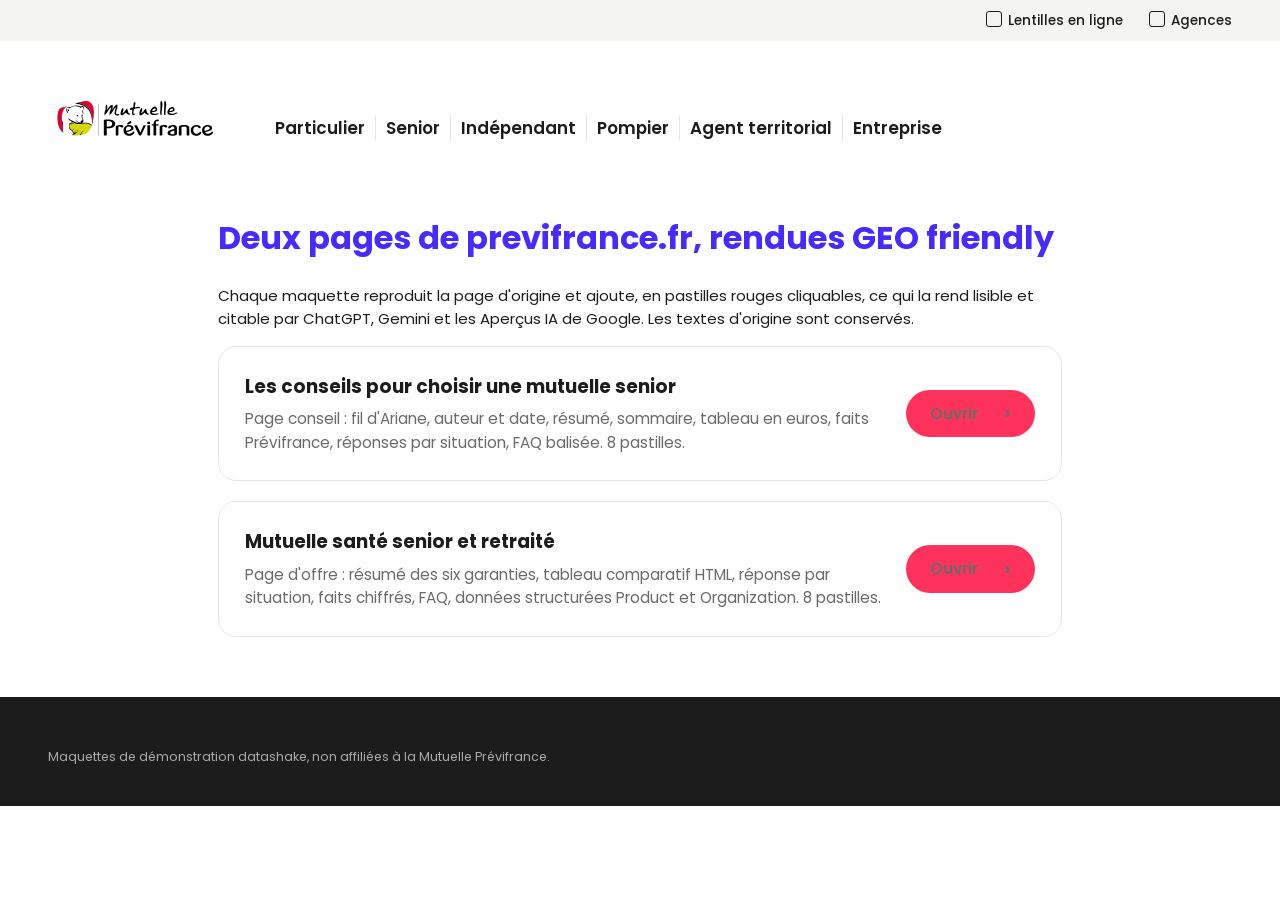
<file: index.html>
<!doctype html>
<html lang="fr">
<head>
<meta charset="utf-8">
<meta name="viewport" content="width=device-width, initial-scale=1.0">
<title>Maquettes GEO Prévifrance — datashake</title>
<meta name="robots" content="noindex, nofollow">
<link rel="stylesheet" href="assets/pf-site.css">
<style>
 .list{max-width:900px;margin:60px auto;padding:0 28px}
 .list h1{font-size:2rem;color:var(--blue)}
 .list .item{border:1px solid var(--line);border-radius:18px;padding:26px;margin:0 0 20px;display:flex;justify-content:space-between;gap:20px;align-items:center}
 .list .item b{display:block;font-size:1.15rem;margin-bottom:6px}.list .item span{color:var(--grey);font-size:.95rem}
</style>
</head>
<body>
<div class="topbar"><div class="wrap"><span>Lentilles en ligne</span><span>Agences</span></div></div>
<div class="header"><div class="wrap">
  <a class="logo" href="#" aria-label="Mutuelle Prévifrance"><img src="assets/logo-previfrance.svg" alt="Mutuelle Prévifrance"></a>
  <nav><a href="#">Particulier</a><a href="#">Senior</a><a href="#">Indépendant</a><a href="#">Pompier</a><a href="#">Agent territorial</a><a href="#">Entreprise</a></nav>
</div></div>
<main class="list">
  <h1>Deux pages de previfrance.fr, rendues GEO friendly</h1>
  <p>Chaque maquette reproduit la page d'origine et ajoute, en pastilles rouges cliquables, ce qui la rend lisible et citable par ChatGPT, Gemini et les Aperçus IA de Google. Les textes d'origine sont conservés.</p>
  <a class="item" href="conseils-mutuelle-senior.html"><div><b>Les conseils pour choisir une mutuelle senior</b><span>Page conseil : fil d'Ariane, auteur et date, résumé, sommaire, tableau en euros, faits Prévifrance, réponses par situation, FAQ balisée. 8 pastilles.</span></div><span class="btn-pink">Ouvrir</span></a>
  <a class="item" href="mutuelle-sante-senior.html"><div><b>Mutuelle santé senior et retraité</b><span>Page d'offre : résumé des six garanties, tableau comparatif HTML, réponse par situation, faits chiffrés, FAQ, données structurées Product et Organization. 8 pastilles.</span></div><span class="btn-pink">Ouvrir</span></a>
</main>
<footer><div class="wrap"><div class="legal" style="border:0;margin:0;padding:0">Maquettes de démonstration datashake, non affiliées à la Mutuelle Prévifrance.</div></div></footer>
</body>
</html>
</file>
<file: assets/pf-site.css>
/* Reproduction fidele de la DA previfrance.fr pour la maquette GEO datashake. Non affiliee a la Mutuelle Previfrance. */
@import url('https://fonts.googleapis.com/css2?family=Poppins:wght@400;500;600;700;800&family=IBM+Plex+Mono:wght@500;600&display=swap');
:root{--pink:#FF325B;--pink-soft:#FFD8DF;--violet:#886AEC;--blue:#472AFD;--ink:#1c1c1c;--ink-soft:#4a4a4a;--grey:#6a6a6a;--line:#e6e6e3;--paper:#F4F4F2;--navy:#1d1a3a;
 --geo:#d1004b;--geo-dark:#a30039;--geo-soft:#fff0f4;--geo-line:#ffb9cd;--radius-s:8px;--radius-m:14px;--radius-l:22px}
*{box-sizing:border-box}html,body{overflow-x:clip}
body{margin:0;font-family:'Poppins',system-ui,sans-serif;color:var(--ink);font-size:15px;line-height:1.55;background:#fff}
a{color:inherit;text-decoration:none}
.wrap{max-width:1240px;margin:0 auto;padding:0 28px}
/* header previfrance */
.topbar{background:var(--paper);font-size:.85rem;font-weight:500}
.topbar .wrap{display:flex;justify-content:flex-end;gap:26px;padding-top:10px;padding-bottom:10px}
.topbar span::before{content:'';display:inline-block;width:14px;height:14px;border:1.6px solid var(--ink);border-radius:3px;margin-right:6px;vertical-align:-2px}
.header .wrap{display:flex;align-items:flex-end;height:112px;padding-bottom:12px;position:relative}
.header .logo img{height:50px;display:block;margin-right:52px;margin-bottom:-2px}
.header nav{display:flex;font-weight:600;font-size:1.05rem}
.header nav a{padding:0 10px;border-left:1px solid var(--line)}.header nav a:first-child{border:0;padding-left:0}
.header .right{position:absolute;right:28px;top:14px;display:flex;flex-direction:column;gap:8px;align-items:flex-end}
.btn-violet,.btn-pink{display:inline-flex;align-items:center;gap:26px;color:#fff;border-radius:999px;padding:12px 24px;font-weight:600;font-size:1rem}
.btn-violet{background:var(--violet)}.btn-pink{background:var(--pink)}
.btn-violet::after,.btn-pink::after{content:'›';font-size:1.3rem;line-height:1}
/* hero bandeau */
.hero{position:relative;margin:0}.hero img{width:100%;display:block;max-height:420px;object-fit:cover}
.hero-box{position:absolute;left:50%;top:50%;transform:translate(-50%,-50%);background:#fff;padding:34px 40px;max-width:560px;box-shadow:0 20px 40px -20px rgba(0,0,0,.35)}
.hero-box h1,.hero-box .h1{color:var(--blue);font-weight:700;font-size:1.9rem;line-height:1.15;margin:0 0 12px;text-transform:uppercase}
.hero-box h1 mark{background:var(--blue);color:#fff;padding:0 4px}
.hero-box .tag{display:inline-block;background:var(--pink);color:#fff;font-weight:700;padding:2px 8px;margin:0 0 12px}
.hero-box p{margin:0 0 18px;font-weight:500}
/* contenu */
.content{max-width:860px;margin:0 auto;padding:0 28px}
.content h1{font-size:2.3rem;font-weight:700;line-height:1.15;margin:34px 0 18px;color:var(--ink)}
.content h2{font-size:1.65rem;font-weight:700;margin:52px 0 16px;color:var(--blue)}
.content h3{font-size:1.15rem;font-weight:700;margin:28px 0 8px}
.content p{margin:0 0 16px;font-size:1rem;color:var(--ink-soft)}
.content ul,.content ol{color:var(--ink-soft);padding-left:22px}.content li{margin:0 0 8px}
.lead{font-size:1.1rem;font-weight:500;color:var(--ink)}
.breadcrumb{font-size:.82rem;color:var(--grey);margin:18px 0 0;display:flex;gap:8px;flex-wrap:wrap}.breadcrumb .sep{opacity:.5}
.author{display:flex;align-items:center;gap:14px;margin:0 0 26px;font-size:.88rem;color:var(--grey)}
.author .av{width:44px;height:44px;border-radius:50%;background:var(--pink-soft);display:flex;align-items:center;justify-content:center;font-weight:700;color:var(--pink)}
.author b{color:var(--ink);display:block}
.cta-band{background:var(--paper);border-radius:18px;padding:26px 30px;display:flex;align-items:center;justify-content:space-between;gap:20px;margin:40px 0}
.cta-band b{font-size:1.15rem;color:var(--blue);display:block}.cta-band span{color:var(--grey)}
.toc{border:1px solid var(--line);border-radius:14px;padding:18px 24px;margin:0 0 30px;font-size:.95rem}
.toc b{display:block;margin-bottom:8px}.toc ol{margin:0;padding-left:20px;columns:2;column-gap:30px}.toc li{margin:0 0 6px}.toc a{color:var(--blue);font-weight:500}
.dossier{display:grid;grid-template-columns:1fr 1fr;gap:20px}.dossier>div{border:1px solid var(--line);border-radius:16px;padding:22px}
.dossier h3{margin:0 0 8px;font-size:1.05rem;color:var(--blue)}.dossier p{margin:0;font-size:.92rem}.dossier a{color:var(--pink);font-weight:600;display:inline-block;margin-top:10px}
/* offres */
.h2-center{text-align:center;font-size:2rem;font-weight:700;margin:60px 0 8px;color:var(--ink)}
.h2-center small{display:block;font-weight:400;font-size:1.6rem;color:var(--ink)}
.sub{text-align:center;color:var(--grey);margin:0 0 34px}
.postes{display:grid;grid-template-columns:repeat(5,1fr);gap:18px;margin:0 0 40px}
.poste{border:1px solid var(--line);border-radius:18px;padding:22px 16px;text-align:center}
.poste img{width:44px;height:44px}.poste b{display:block;margin:10px 0 4px;font-size:1rem}.poste span{font-size:.85rem;color:var(--grey)}
.cards{display:grid;grid-template-columns:repeat(3,1fr);gap:22px}
.card{border:1px solid var(--line);border-radius:22px;padding:28px 22px 24px;background:#fff;position:relative;display:flex;flex-direction:column}
.card .star{position:absolute;top:-14px;left:50%;transform:translateX(-50%);background:var(--blue);color:#fff;font-size:.8rem;font-weight:700;border-radius:999px;padding:5px 12px}
.card h3{text-align:center;font-size:1.45rem;font-weight:700;margin:6px 0 4px;color:var(--blue)}
.card .desc{text-align:center;color:var(--grey);font-size:.92rem;margin:0 0 18px;min-height:44px}
.feat{list-style:none;padding:0;margin:0 0 18px;font-size:.92rem}
.feat li{display:flex;gap:10px;align-items:flex-start;margin:0 0 10px}
.feat li::before{content:'';flex:none;width:12px;height:7px;border-left:2.4px solid var(--pink);border-bottom:2.4px solid var(--pink);transform:rotate(-45deg);margin-top:6px}
.feat b{font-weight:700;color:var(--ink)}
.card .btn-pink{justify-content:center;margin-top:auto}
.card .more{display:block;text-align:center;color:var(--grey);font-weight:500;font-size:.9rem;margin-top:14px;text-decoration:underline}
.table-wrap{overflow-x:auto;border:1px solid var(--line);border-radius:16px}
table.compare{width:100%;border-collapse:collapse;font-size:.9rem;min-width:760px}
table.compare th,table.compare td{padding:12px 14px;text-align:left;border-bottom:1px solid var(--line);vertical-align:top}
table.compare thead th{background:var(--paper);font-weight:700}table.compare tbody th{font-weight:600;color:var(--grey);white-space:nowrap}
table.compare td b{color:var(--pink)}
.caption{font-size:.8rem;color:var(--grey);margin:10px 0 0}
.who{display:grid;grid-template-columns:repeat(3,1fr);gap:22px;min-width:0}.who>div{min-width:0}.who>div{border:1px solid var(--line);border-radius:18px;padding:24px}
.who h4{margin:0 0 8px;font-size:1.05rem;font-weight:700}.who p{margin:0;color:var(--grey);font-size:.92rem}.who .pick{display:block;margin-top:12px;color:var(--pink);font-weight:700}
.reassure{background:var(--paper);margin-top:70px;padding:56px 0}
.reassure .wrap{display:grid;grid-template-columns:repeat(4,1fr);gap:30px;text-align:center}
.reassure .ic{color:var(--pink);font-size:1.8rem}.reassure h4{margin:8px 0 6px;font-size:1.1rem;font-weight:700}.reassure p{margin:0;color:var(--grey);font-size:.9rem}
.faq{max-width:1000px;margin:0 auto}
.faq details{border:1px solid var(--line);border-radius:14px;margin:0 0 14px;padding:0 24px}
.faq summary{list-style:none;cursor:pointer;font-weight:600;font-size:1.02rem;padding:18px 0;display:flex;justify-content:space-between;align-items:center}
.faq summary::after{content:'';width:9px;height:9px;border-right:2px solid var(--ink);border-bottom:2px solid var(--ink);transform:rotate(45deg);margin-right:6px}
.faq details[open] summary::after{transform:rotate(-135deg)}
.faq p{margin:0 0 20px;color:var(--grey)}
/* footer */
footer{background:#1c1c1c;color:#d9d9d9;padding:50px 0 40px;font-size:.9rem;margin-top:60px}
footer .cols{display:grid;grid-template-columns:repeat(4,1fr);gap:30px}
footer h5{color:#fff;font-size:1rem;margin:0 0 14px}footer li{list-style:none;margin:0 0 10px}footer ul{padding:0;margin:0}
footer .legal{border-top:1px solid #555;margin-top:40px;padding-top:24px;font-size:.78rem;color:#aaa}
/* ---- ajouts GEO ---- */
.geo-quick{background:var(--paper);border-left:4px solid var(--pink);border-radius:14px;padding:18px 24px;margin:0 0 30px;font-size:1rem}
.geo-quick ul{margin:8px 0 0;padding-left:18px}.geo-quick li{margin:4px 0}
.geo-updated{font-size:.82rem;color:var(--grey);margin:14px 0 0}.geo-updated time{font-weight:700;color:var(--ink)}
.geo-src{font-size:.78rem;color:var(--grey)}.geo-src a{color:var(--grey);text-decoration:underline}
.sources{border-top:1px solid var(--line);margin-top:40px;padding-top:18px;font-size:.85rem;color:var(--grey)}.sources li{margin:0 0 6px}
@media (max-width:900px){.cards,.dossier,.reassure .wrap,footer .cols,.who,.postes{grid-template-columns:1fr}.header nav{display:none}.hero-box{position:static;transform:none;max-width:none}.toc ol{columns:1}}
  /* ---------- GEO annotation system ---------- */
  .geo-mark, .geo-echo{position:relative;}
  .geo-mark::before, .geo-echo::before{
    content:'';position:absolute;inset:-10px;border:2px dashed var(--geo);border-radius:var(--radius-m);
    pointer-events:none;opacity:1;transition:opacity .2s ease, background .2s ease;
  }
  .geo-mark:hover::before, .geo-echo:hover::before{background:rgba(255,56,104,.05);}
  .geo-badge{
    position:absolute;top:-14px;right:-14px;z-index:20;
    width:32px;height:32px;border-radius:50%;
    background:var(--geo);color:#fff;border:2px solid #fff;
    font-family:'IBM Plex Mono';font-weight:600;font-size:.78rem;
    display:flex;align-items:center;justify-content:center;
    cursor:pointer;box-shadow:0 4px 12px rgba(255,56,104,.45);
    transition:transform .15s ease, background .15s ease;
  }
  .geo-badge::after{
    content:'';position:absolute;inset:-4px;border-radius:50%;
    border:2px solid var(--geo);opacity:0;pointer-events:none;
    animation:geoPulse 2.2s ease-out infinite;
  }
  body.geo-seen .geo-badge::after{animation:none;opacity:0;}
  @keyframes geoPulse{0%{transform:scale(.85);opacity:.85;}70%{transform:scale(1.55);opacity:0;}100%{transform:scale(1.55);opacity:0;}}
  .geo-badge:hover, .geo-badge:focus-visible{background:var(--geo-dark);transform:scale(1.18);}
  .geo-badge[aria-expanded="true"]{background:var(--geo-dark);transform:scale(1.18);}
  @media (prefers-reduced-motion:reduce){.geo-badge::after{animation:none;}}
  .geo-hint{
    position:fixed;right:20px;bottom:20px;z-index:300;
    display:flex;align-items:center;gap:12px;
    background:var(--navy);color:#fff;
    font-family:'IBM Plex Mono',monospace;font-size:.78rem;
    padding:12px 14px 12px 12px;border-radius:999px;
    box-shadow:0 18px 34px -12px rgba(4,0,55,.55);
    transition:opacity .3s ease, transform .3s ease;
  }
  .geo-hint.gone{opacity:0;transform:translateY(10px);pointer-events:none;}
  .geo-hint .demo{
    width:28px;height:28px;border-radius:50%;background:var(--geo);
    display:flex;align-items:center;justify-content:center;font-weight:600;font-size:.74rem;flex:none;
    box-shadow:0 0 0 0 rgba(255,56,104,.55);animation:geoHintPulse 2.2s ease-out infinite;
  }
  @keyframes geoHintPulse{0%{box-shadow:0 0 0 0 rgba(255,56,104,.55);}70%{box-shadow:0 0 0 12px rgba(255,56,104,0);}100%{box-shadow:0 0 0 0 rgba(255,56,104,0);}}
  .geo-hint button{appearance:none;background:transparent;border:0;color:#8a88ab;font-size:1rem;cursor:pointer;line-height:1;padding:0 2px;font-family:inherit;}
  .geo-hint button:hover{color:#fff;}
  @media (max-width:600px){.geo-hint{left:16px;right:16px;bottom:16px;justify-content:center;}}
  .geo-tooltip{
    display:none;position:absolute;top:22px;right:-14px;z-index:30;
    width:290px;background:#fff;color:var(--ink);
    border-radius:var(--radius-m);padding:16px 18px;
    box-shadow:0 20px 40px -14px rgba(4,0,55,.4);
    border:1px solid var(--geo-line);
    font-size:.83rem;line-height:1.5;text-transform:none;font-weight:400;
  }
  .geo-tooltip.open{display:block;}
  .geo-tooltip .kind{
    display:inline-block;font-family:'IBM Plex Mono';font-size:.63rem;font-weight:600;
    letter-spacing:.06em;text-transform:uppercase;color:var(--geo-dark);
    background:var(--geo-soft);padding:2px 8px;border-radius:999px;margin-bottom:8px;
  }
  .geo-tooltip strong{display:block;margin-bottom:6px;color:var(--navy);font-size:.9rem}
  .geo-tooltip p{margin:0;color:var(--ink-soft);font-size:.83rem}
  .geo-tooltip code{font-family:'IBM Plex Mono';font-size:.78rem;background:var(--paper);padding:0 4px;border-radius:4px}
  @media (max-width:600px){.geo-tooltip{width:220px;right:-30px;}}
</file>
